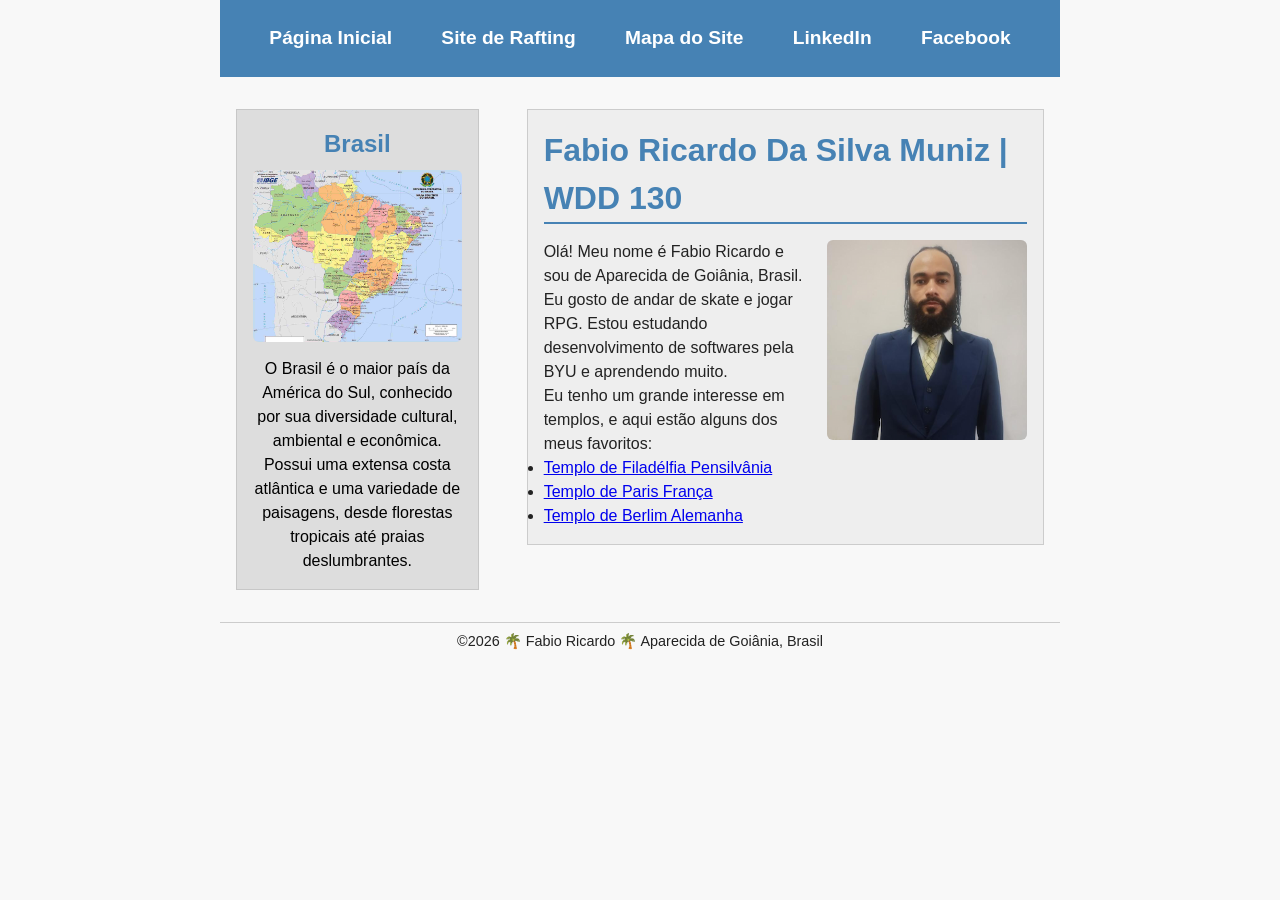
<file: index.html>
<!DOCTYPE html>
<html lang="pt-BR">
<head>
  <meta charset="utf-8">
  <meta name="viewport" content="width=device-width,initial-scale=1.0">
  <title>Fabio Ricardo | WDD 130</title>
  <meta name="description" content="Página inicial de Fabio Ricardo Da Silva Muniz para o curso WDD 130.">
  <meta name="author" content="Fabio Ricardo Da Silva Muniz">
  <link rel="stylesheet" href="estilos/estilos.css">
</head>

<body>
  <header>
    <nav>
      <a href="index.html">Página Inicial</a>
      <a href="site-rafting.html">Site de Rafting</a>
      <a href="mapa.html">Mapa do Site</a>
      <a href="https://linkedin.com" target="_blank">LinkedIn</a>
      <a href="https://facebook.com" target="_blank">Facebook</a>
    </nav>
  </header>

  <div class="grid">
    <aside class="caixa">
      <h2>Brasil</h2>
      <img src="imagens/brasil-geografico.jpg" alt="Mapa político do Brasil">
      <p>O Brasil é o maior país da América do Sul, conhecido por sua diversidade cultural, ambiental e econômica. Possui uma extensa costa atlântica e uma variedade de paisagens, desde florestas tropicais até praias deslumbrantes.</p>
    </aside>

    <main>
      <h1>Fabio Ricardo Da Silva Muniz | WDD 130</h1>
      <img src="imagens/perfil.png" alt="Fabio Ricardo" width="200">
      <p>Olá! Meu nome é Fabio Ricardo e sou de Aparecida de Goiânia, Brasil. Eu gosto de andar de skate e jogar RPG. Estou estudando desenvolvimento de softwares pela BYU e aprendendo muito.</p>
      <p>Eu tenho um grande interesse em templos, e aqui estão alguns dos meus favoritos:</p>
      <ul>
        <li><a href="https://www.churchofjesuschrist.org/temples/details/philadelphia-pennsylvania-temple" target="_blank">Templo de Filadélfia Pensilvânia</a></li>
        <li><a href="https://www.churchofjesuschrist.org/temples/details/paris-france-temple" target="_blank">Templo de Paris França</a></li>
        <li><a href="https://www.churchofjesuschrist.org/temples/details/lima-peru-los-olivos-temple" target="_blank">Templo de Berlim Alemanha</a></li>
      </ul>
    </main>
  </div>

  <footer>
    <p>©2026 🌴 Fabio Ricardo 🌴 Aparecida de Goiânia, Brasil</p>
  </footer>
</body>
</html>
</file>
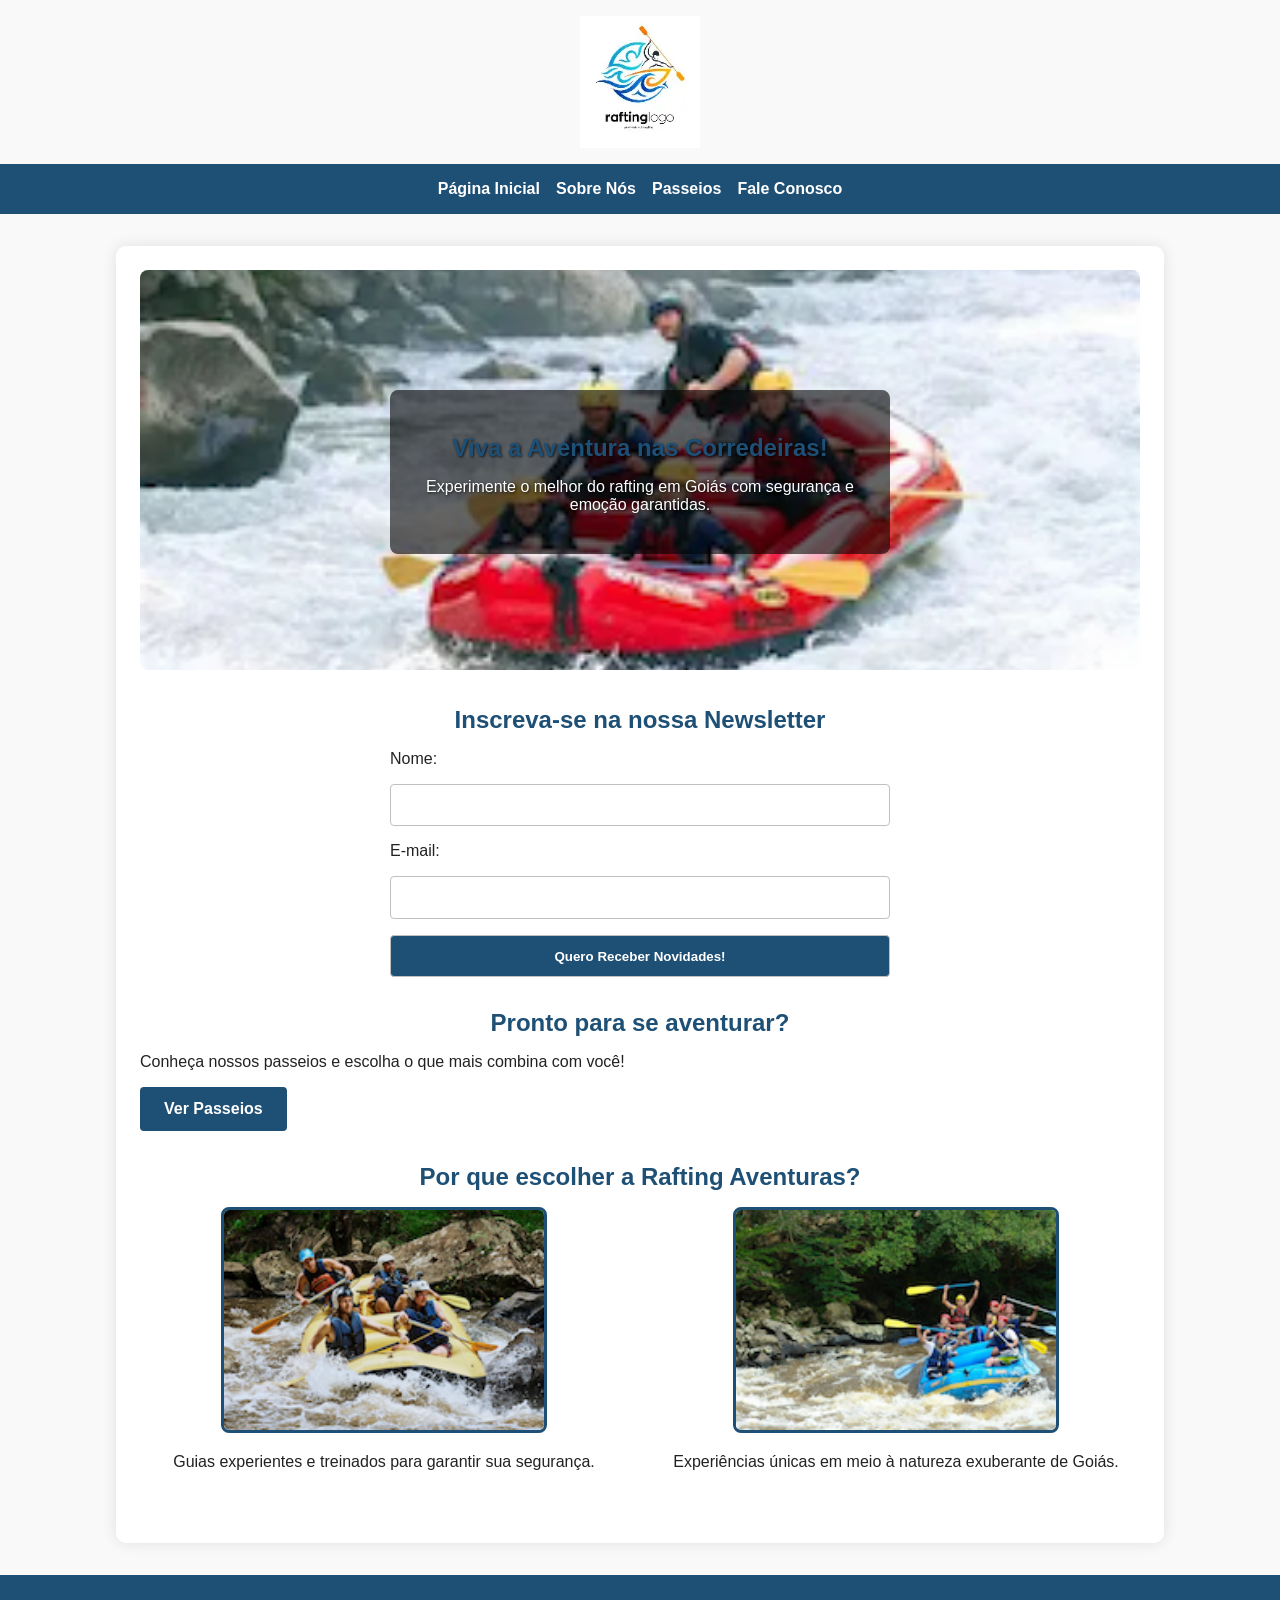
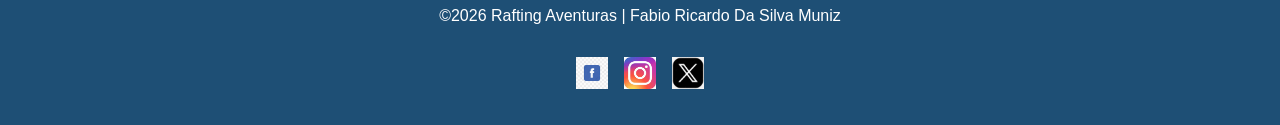
<file: wwr/index.html>
<!DOCTYPE html>
<html lang="pt-BR">
<head>
  <meta charset="utf-8">
  <meta name="viewport" content="width=device-width,initial-scale=1.0">
  <title>Página Inicial | Rafting Aventuras</title>
  <meta name="description" content="Descubra a emoção do rafting em corredeiras com a Rafting Aventuras. Reserve seu passeio e viva uma experiência inesquecível.">
  <meta name="author" content="Fabio Ricardo Da Silva Muniz">
  <link rel="stylesheet" href="estilos/rafting.css">
</head>

<body>
  <header>
    <img src="imagens/logo.png" alt="Logotipo da Rafting Aventuras" width="120">
    <nav aria-label="Navegação principal">
      <a href="index.html">Página Inicial</a>
      <a href="sobre.html">Sobre Nós</a>
      <a href="passeios.html">Passeios</a>
      <a href="contato.html">Fale Conosco</a>
    </nav>
  </header>

  <main>
    <section class="hero">
      <img src="imagens/hero-rafting.jpg" alt="Grupo praticando rafting em corredeiras" class="hero-img">
      <div class="hero-text">
        <h1>Viva a Aventura nas Corredeiras!</h1>
        <p>Experimente o melhor do rafting em Goiás com segurança e emoção garantidas.</p>
      </div>
    </section>

    <section class="newsletter">
      <h2>Inscreva-se na nossa Newsletter</h2>
      <form action="#" method="post">
        <label for="nome">Nome:</label>
        <input type="text" id="nome" name="nome" required>

        <label for="email">E-mail:</label>
        <input type="email" id="email" name="email" required>

        <button type="submit">Quero Receber Novidades!</button>
      </form>
    </section>

    <section class="chamada">
      <h2>Pronto para se aventurar?</h2>
      <p>Conheça nossos passeios e escolha o que mais combina com você!</p>
      <a href="passeios.html" class="botao-acao">Ver Passeios</a>
    </section>

    <section class="grade">
      <h2>Por que escolher a Rafting Aventuras?</h2>
      <div class="grid-container">
        <div class="grid-item">
          <img src="imagens/aventura1.jpg" alt="Equipe de rafting nas corredeiras">
          <p>Guias experientes e treinados para garantir sua segurança.</p>
        </div>
        <div class="grid-item">
          <img src="imagens/aventura2.jpg" alt="Grupo de rafting sorrindo após o passeio">
          <p>Experiências únicas em meio à natureza exuberante de Goiás.</p>
        </div>
      </div>
    </section>
  </main>

  <footer>
    <p>©2026 Rafting Aventuras | Fabio Ricardo Da Silva Muniz</p>
    <nav class="redes-sociais" aria-label="Redes sociais">
      <a href="https://facebook.com" target="_blank"><img src="imagens/facebook.png" alt="Facebook"></a>
      <a href="https://instagram.com" target="_blank"><img src="imagens/instagram.png" alt="Instagram"></a>
      <a href="https://twitter.com" target="_blank"><img src="imagens/twitter.png" alt="Twitter"></a>
    </nav>
  </footer>
</body>
</html>
</file>
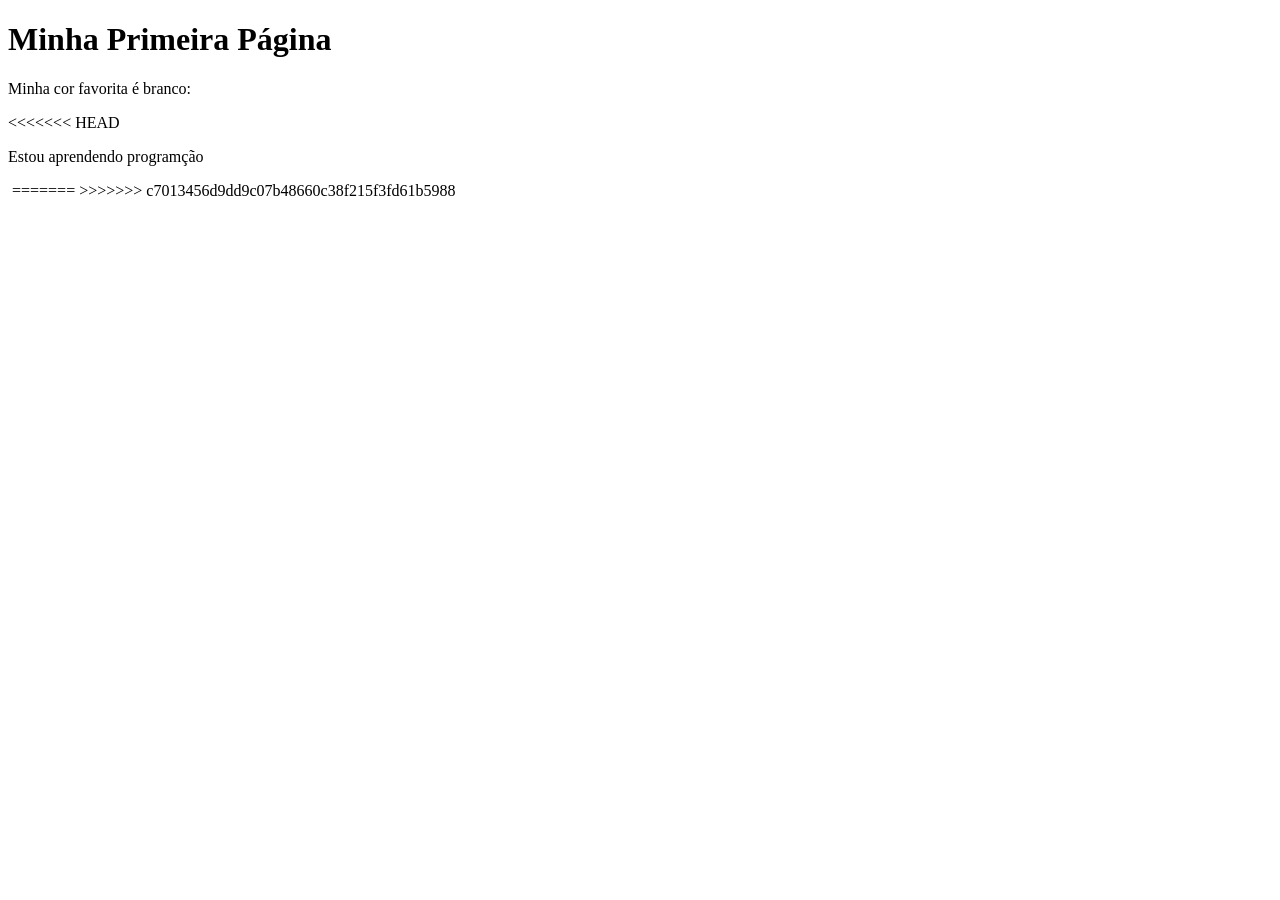
<file: semana01/primeira-pagina.html>
<!DOCTYPE html>
<html lang="pt-br">

<head>
    <meta charset="UTF-8">
    <meta name="viewport" content="width=device-width, initial-scale=1.0">
    <title>Minha Primeira Página</title>
</head>

<body>
    <h1>Minha Primeira Página</h1>
    <p>Minha cor favorita é branco: </p>
<<<<<<< HEAD
    <p>Estou aprendendo programção</p>
    <img </body>
=======
</body>
>>>>>>> c7013456d9dd9c07b48660c38f215f3fd61b5988

</html>
</file>
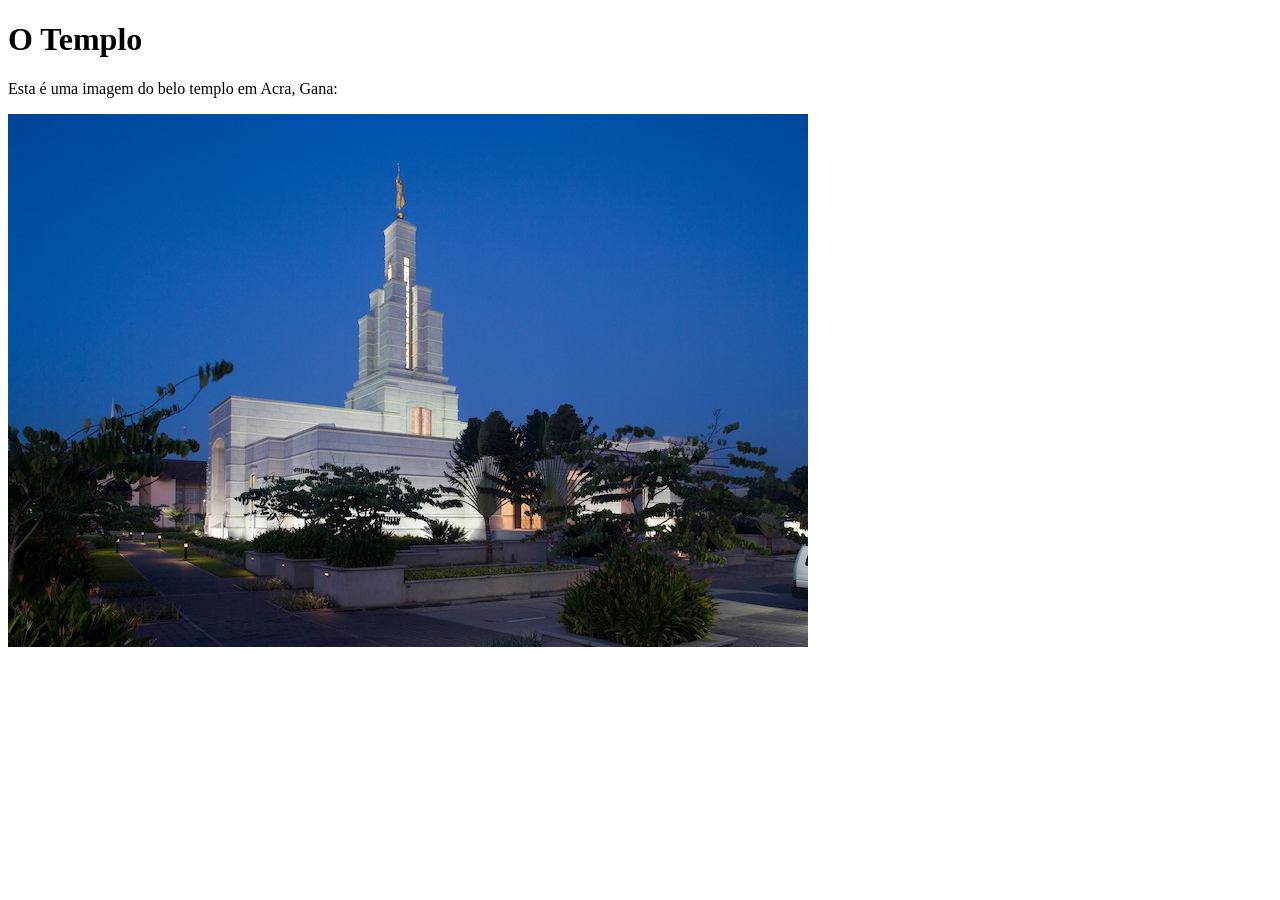
<file: semana01/solucao-imagens.html>
<!DOCTYPE html>
<html lang="pt-br">
<head>
    <meta charset="UTF-8">
    <meta name="viewport" content="width=device-width, initial-scale=1.0">
    <title>Imagem do Templo</title>
</head>
<body>
    <h1>O Templo</h1>
    <p>Esta é uma imagem do belo templo em Acra, Gana:</p>
    <img src="imagens/templo-pequeno.jpg" alt="Templo de Acra, Gana">

</body>
</html>
</file>
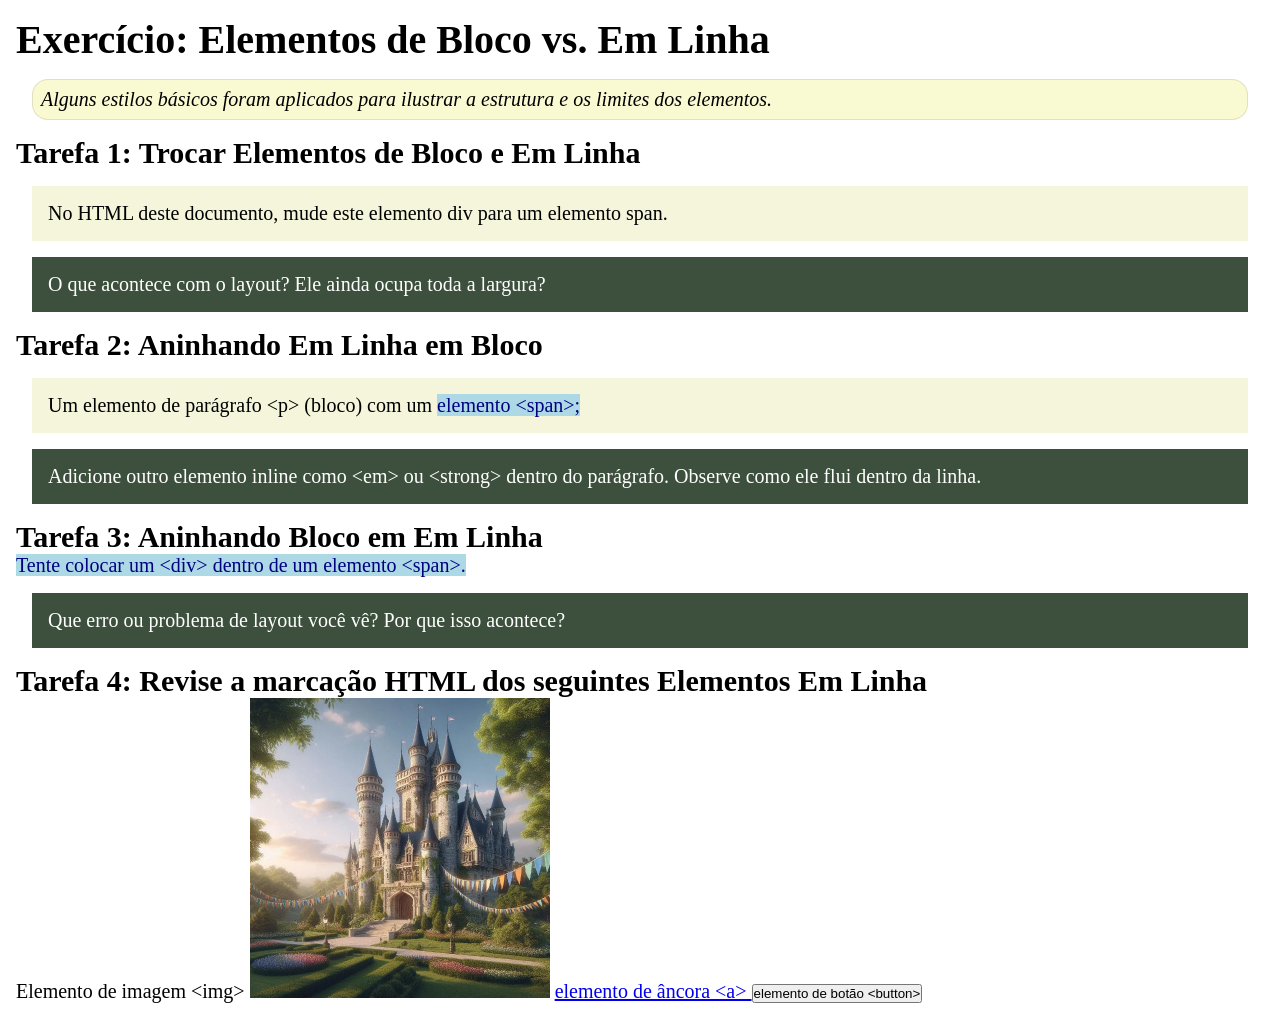
<file: semana02/bloco-vs-inline.html>
<!DOCTYPE html>
<html lang="pt-br">

<head>
    <meta charset="UTF-8">
    <meta name="viewport" content="width=device-width, initial-scale=1.0">
    <title>Exercício: Elementos de Bloco vs. Inline</title>
    <link rel="stylesheet" href="estilos/bloco-vs-inline.css">
</head>

<body>
    <main>
        <h1>Exercício: Elementos de Bloco vs. Em Linha</h1>
        <p class="note">Alguns estilos básicos foram aplicados para ilustrar a estrutura e os limites dos elementos.</p>

        <h2>Tarefa 1: Trocar Elementos de Bloco e Em Linha</h2>
        <div>No HTML deste documento, mude este elemento div para um elemento span.</div>

        <p class="question">O que acontece com o layout? Ele ainda ocupa toda a largura?</p>

        <h2>Tarefa 2: Aninhando Em Linha em Bloco</h2>
        <p>Um elemento de parágrafo &lt;p&gt; (bloco) com um <span>elemento &lt;span&gt;;</span></p>
        <p class="question">Adicione outro elemento inline como &lt;em&gt; ou &lt;strong&gt; dentro do parágrafo.
            Observe como ele flui dentro da linha.</p>

        <h2>Tarefa 3: Aninhando Bloco em Em Linha</h2>
        <span>Tente colocar um &lt;div&gt; dentro de um elemento &lt;span&gt;.</span>
        <p class="question">Que erro ou problema de layout você vê? Por que isso acontece?</p>


        <h2>Tarefa 4: Revise a marcação HTML dos seguintes Elementos Em Linha</h2>
        Elemento de imagem &lt;img&gt;
        <img src="imagens/castelo.webp" alt="imagem (imagens estão em linha)" width="300" height="300">
        <a href="https://churchofjesuschrist.org">elemento de âncora &lt;a&gt; </a>
        <button type="button">elemento de botão &lt;button&gt;</button>
    </main>
</body>

</html>
</file>
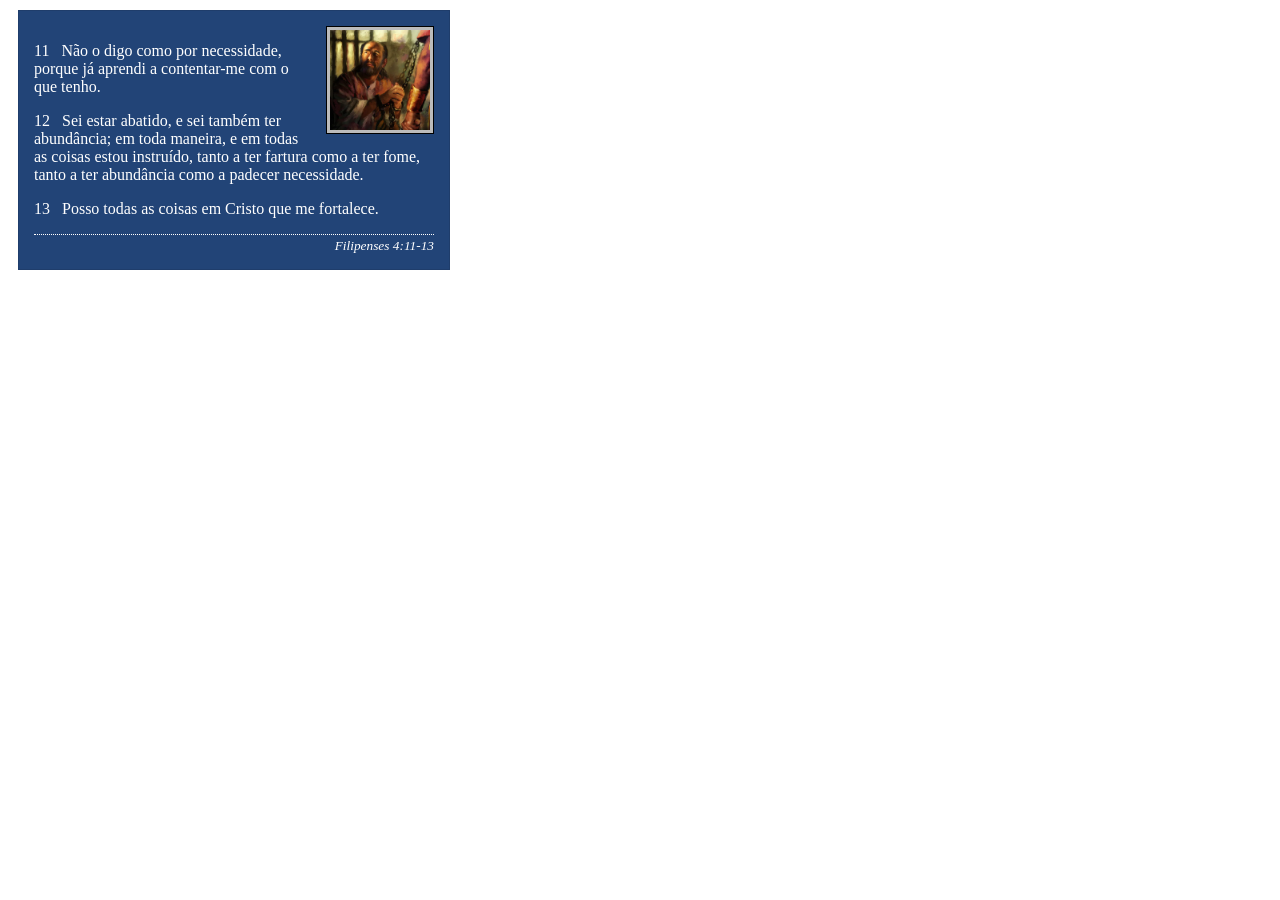
<file: semana02/box-model-solucao.html>
<!DOCTYPE html>
<html lang="pt-br">

<head>
    <meta charset="UTF-8">
    <meta name="viewport" content="width=device-width, initial-scale=1.0">
    <title>Atividade de Box Model</title>
    <link rel="stylesheet" href="estilos/box-model-solucao.css">
</head>

<body>
    <main>
        <div class="callout">
            <img src="imagens/apostolo-paulo-preso.webp" alt="Apóstolo Paulo - Preso em Roma" width="200" height="200">
            <blockquote>
                <p>11 &nbsp; Não o digo como por necessidade, porque já aprendi a contentar-me com o que tenho.</p>
                <p>12 &nbsp; Sei estar abatido, e sei também ter abundância; em toda maneira, e em todas as coisas estou
                    instruído, tanto a ter fartura como a ter fome, tanto a ter abundância como a padecer necessidade.
                </p>
                <p>13 &nbsp; Posso todas as coisas em Cristo que me fortalece.</p>
            </blockquote>
            <cite>Filipenses 4:11-13</cite>
        </div>
    </main>
</body>

</html>
</file>
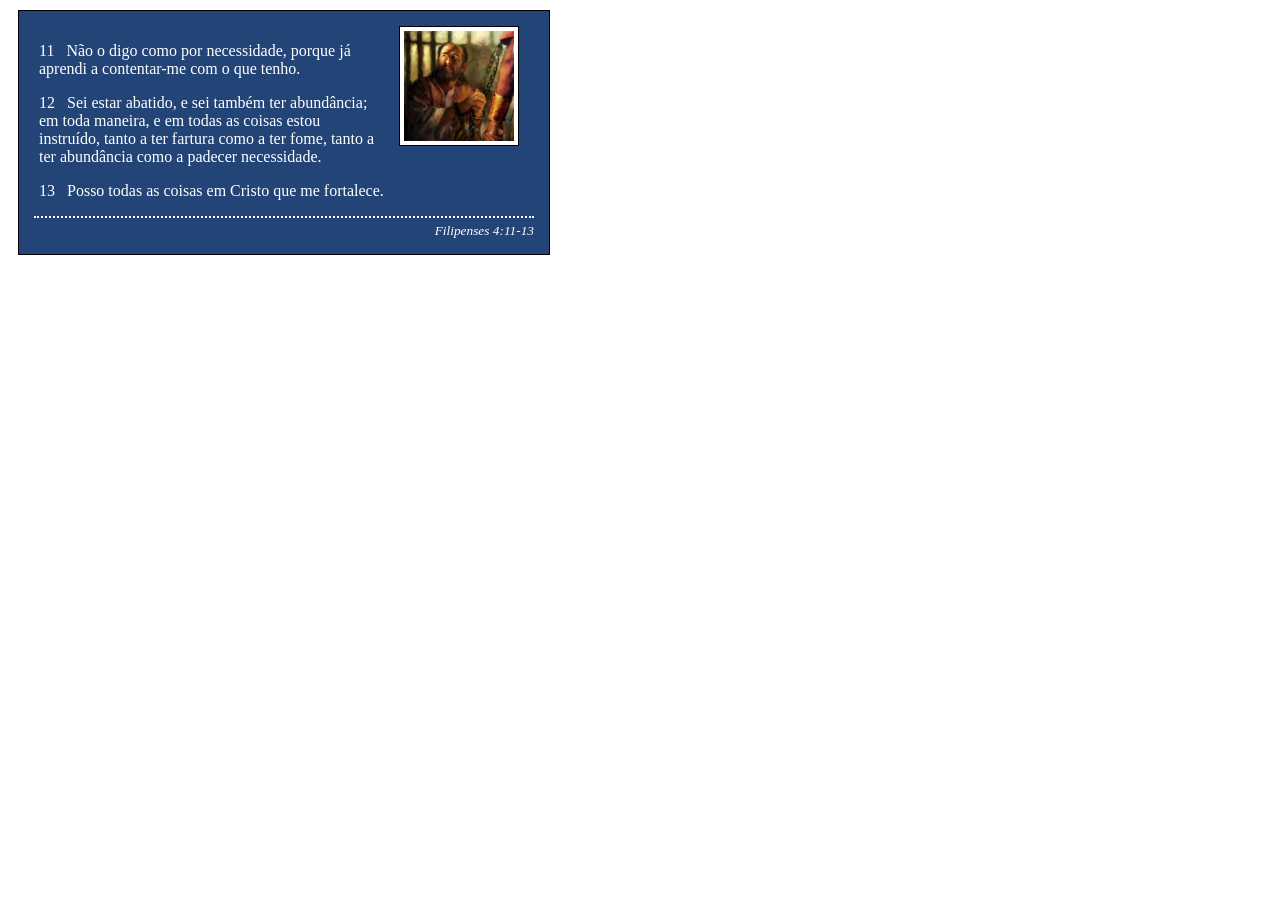
<file: semana02/box-model.html>
<!DOCTYPE html>
<html lang="pt-br">

<head>
    <meta charset="UTF-8">
    <meta name="viewport" content="width=device-width, initial-scale=1.0">
    <title>Atividade de Box Model</title>
    <link rel="stylesheet" href="estilos/box-model.css">
</head>

<body>
    <main>
        <div class="callout">
            <img src="imagens/apostolo-paulo-preso.webp" alt="Apóstolo Paulo - Preso em Roma" width="200" height="200">
            <blockquote>
                <p>11 &nbsp; Não o digo como por necessidade, porque já aprendi a contentar-me com o que tenho.</p>
                <p>12 &nbsp; Sei estar abatido, e sei também ter abundância; em toda maneira, e em todas as coisas estou
                    instruído, tanto a ter fartura como a ter fome, tanto a ter abundância como a padecer necessidade.
                </p>
                <p>13 &nbsp; Posso todas as coisas em Cristo que me fortalece.</p>
            </blockquote>
            <cite>Filipenses 4:11-13</cite>
        </div>
    </main>
</body>

</html>
</file>
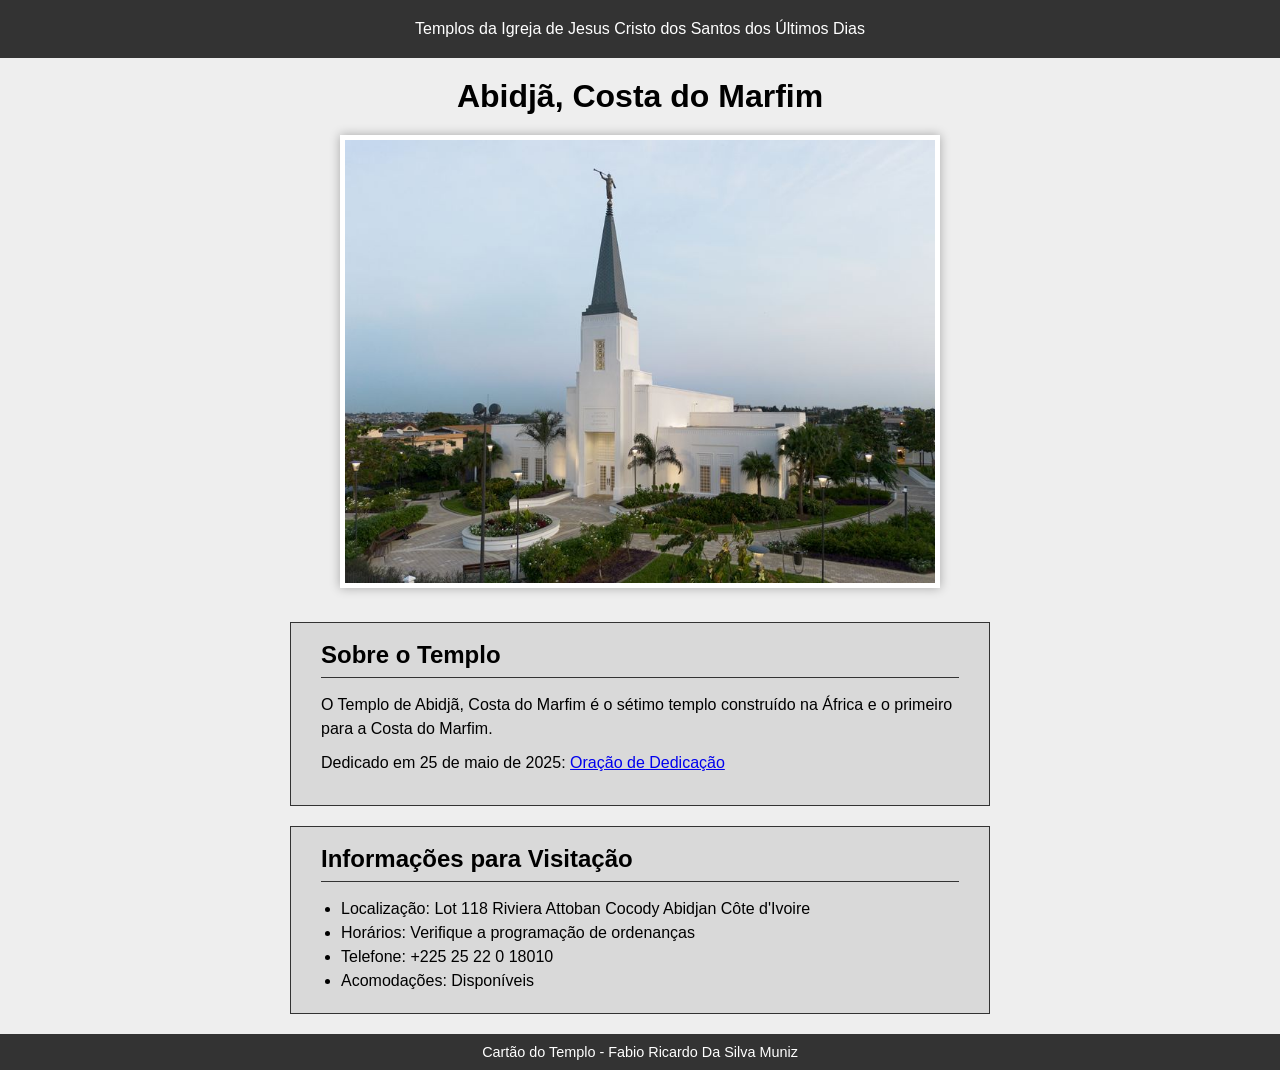
<file: semana02/templo.html>
<!DOCTYPE html>
<html lang="pt-br">

<head>
    <meta charset="UTF-8">
    <meta name="viewport" content="width=device-width, initial-scale=1.0">
    <title>Cartão do Templo - Abidjã, Costa do Marfim</title>
    <link rel="stylesheet" href="estilos/templo.css">
</head>

<body>
    <header>
        <p>Templos da Igreja de Jesus Cristo dos Santos dos Últimos Dias</p>
    </header>
    <main>
        <h1>Abidjã, Costa do Marfim</h1>
        <picture>
            <img src="imagens/abidja-costa-do-marfim.jpeg" alt="Templo de Abidjã, Costa do Marfim">
        </picture>
        <section>
            <h2>Sobre o Templo</h2>
            <p>O Templo de Abidjã, Costa do Marfim é o sétimo templo construído na África e o primeiro para a Costa do
                Marfim.</p>
            <p>Dedicado em 25 de maio de 2025: <a
                    href="https://www.churchofjesuschrist.org/temples/dedicatory-prayer/abidjan-ivory-coast-temple/2025-05-25?lang=eng"
                    target="_blank" rel="noopener noreferrer">Oração de Dedicação</a></p>
        </section>
        <section>
            <h2>Informações para Visitação</h2>
            <ul>
                <li>Localização: Lot 118 Riviera Attoban Cocody Abidjan Côte d'Ivoire</li>
                <li>Horários: Verifique a programação de ordenanças</li>
                <li>Telefone: +225 25 22 0 18010</li>
                <li>Acomodações: Disponíveis</li>
            </ul>
        </section>
    </main>
    <footer>
        <p>Cartão do Templo - Fabio Ricardo Da Silva Muniz</p>
    </footer>
</body>

</html>
</file>
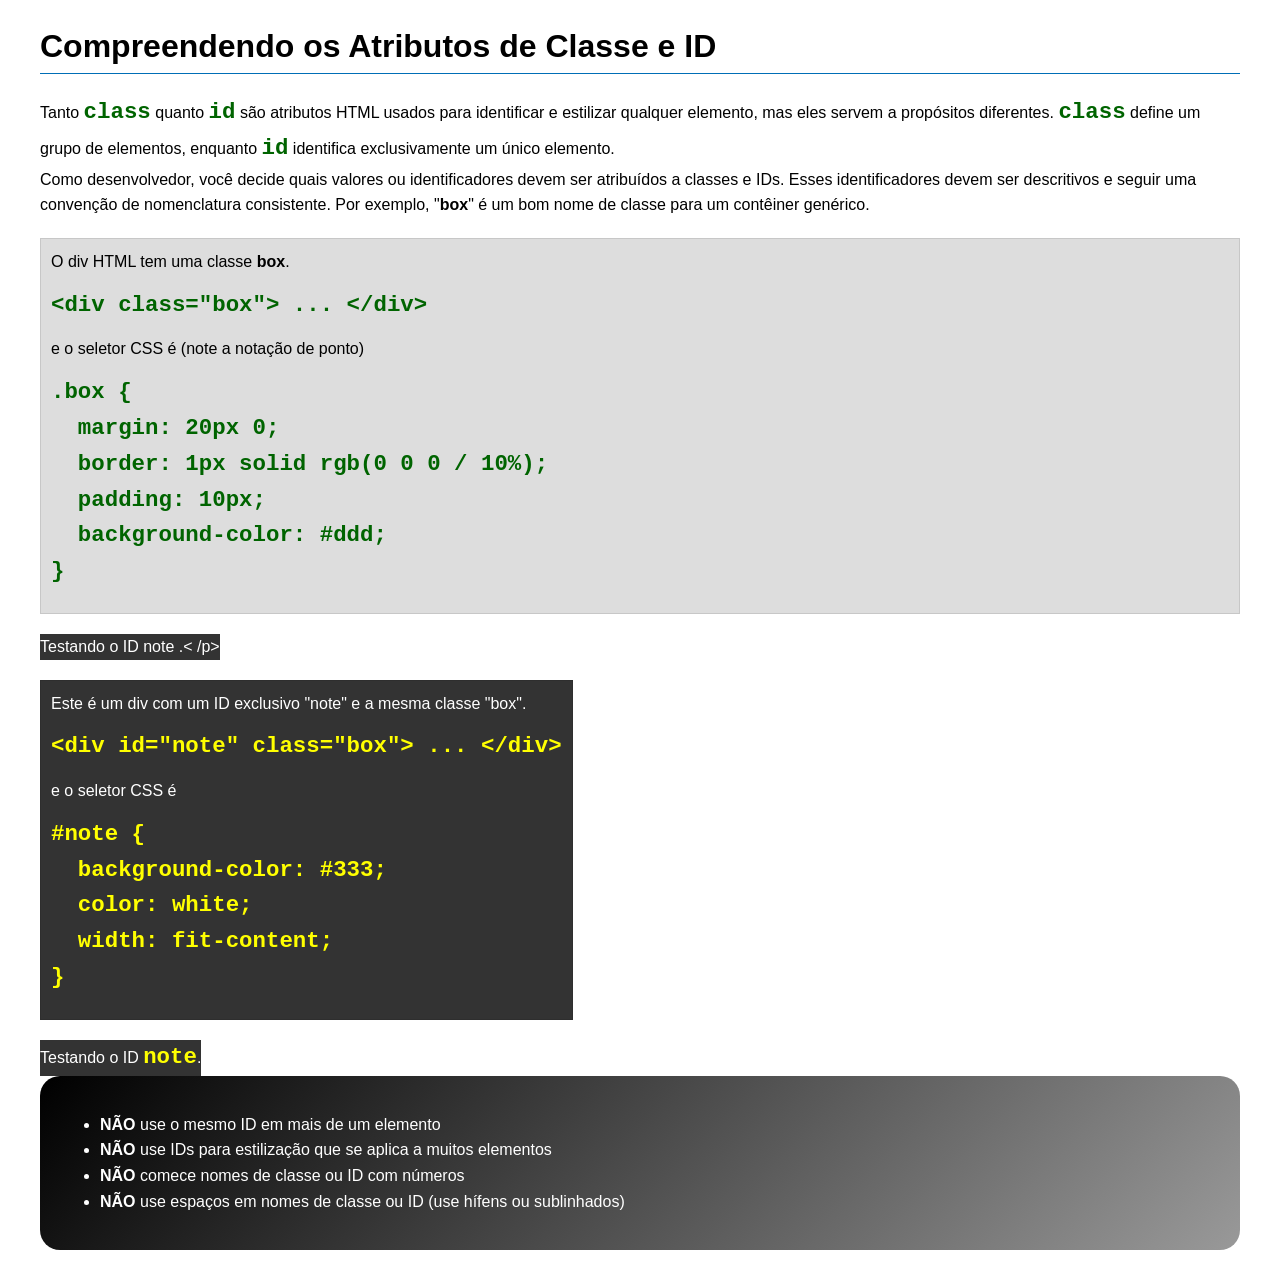
<file: semana03/classe-e-id.html>
<!DOCTYPE html>
<html lang="pt-br">

<head>
    <meta charset="UTF-8">
    <meta name="viewport" content="width=device-width, initial-scale=1.0">
    <title>Atributos de Classe vs ID</title>
    <link rel="stylesheet" href="estilos/classe-e-id.css">
</head>

<body>
    <h1>Compreendendo os Atributos de Classe e ID</h1>
    <p>Tanto <code>class</code> quanto <code>id</code> são atributos HTML usados para identificar e estilizar qualquer
        elemento, mas eles servem a propósitos diferentes. <code>class</code> define um grupo de elementos, enquanto
        <code>id</code> identifica exclusivamente um único elemento.
    </p>
    <p>Como desenvolvedor, você decide quais valores ou identificadores devem ser atribuídos a classes e IDs. Esses
        identificadores devem ser descritivos e seguir uma convenção de nomenclatura consistente. Por exemplo,
        "<strong>box</strong>" é um bom nome de classe para um contêiner genérico.</p>
    <div class="box">
        <p>O div HTML tem uma classe <strong>box</strong>.</p>
        <pre><code class="html">&lt;div class="box"&gt; ... &lt;/div&gt;</code></pre>
        e o seletor CSS é (note a notação de ponto)
        <pre><code class="css">.box {
  margin: 20px 0;
  border: 1px solid rgb(0 0 0 / 10%);
  padding: 10px;
  background-color: #ddd; 
}</code></pre>
    </div>
    <div id="note">
<p>Testando o ID note .< /p>
</div>
    <div id="note" class="box">
        <p>Este é um div com um ID exclusivo "note" e a mesma classe "box".</p>
        <pre><code class="html">&lt;div id="note" class="box"&gt; ... &lt;/div&gt;</code></pre>
        e o seletor CSS é
        <pre><code class="css">#note {
  background-color: #333;
  color: white;
  width: fit-content;
}</code></pre>
    </div>

    <div id="note">
        <p>Testando o ID <code>note</code>.</p>
    </div>

    <section id="melhor-pratica">
        <ul>
            <li><strong>NÃO</strong> use o mesmo ID em mais de um elemento</li>
            <li><strong>NÃO</strong> use IDs para estilização que se aplica a muitos elementos</li>
            <li><strong>NÃO</strong> comece nomes de classe ou ID com números</li>
            <li><strong>NÃO</strong> use espaços em nomes de classe ou ID (use hífens ou sublinhados)</li>
        </ul>
    </section>

    <br>

</body>

</html>
</file>
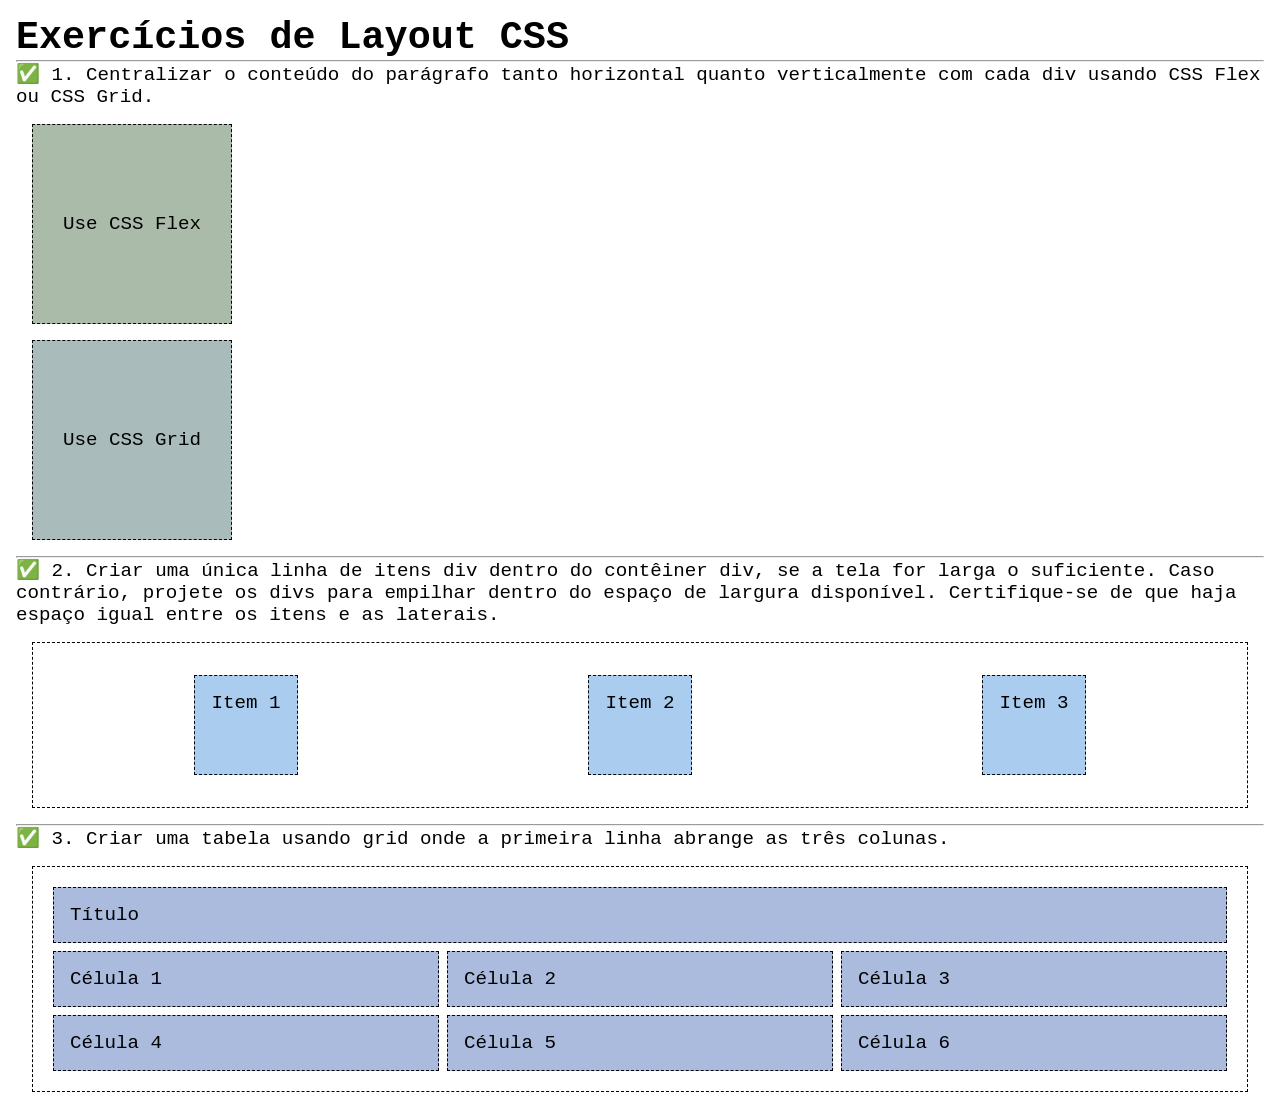
<file: semana04/exercicios-layout.html>
<!DOCTYPE html>
<html lang="pt-br">

<head>
    <meta charset="UTF-8">
    <meta name="viewport" content="width=device-width, initial-scale=1.0">
    <title>Exercícios de Layout CSS</title>
    <link rel="stylesheet" href="estilos/solucoes-dos-exercicios-de-layout.css">
</head>

<body>
    <main>
        <h1>Exercícios de Layout CSS</h1>
        <hr>
        <p>✅ 1. Centralizar o conteúdo do parágrafo tanto horizontal quanto verticalmente com cada div usando CSS Flex
            ou CSS Grid.</p>
        <div class="one flex">
            <p>Use CSS Flex</p>
        </div>
        <div class="one grid">
            <p>Use CSS Grid</p>
        </div>
        <hr>
        <p>✅ 2. Criar uma única linha de itens div dentro do contêiner div, se a tela for larga o suficiente. Caso
            contrário, projete os
            divs para empilhar dentro do espaço de largura disponível. Certifique-se de que haja espaço igual entre os
            itens e as laterais.</p>
        <div class="container2">
            <div class="dois">
                <p>Item 1</p>
            </div>
            <div class="dois">
                <p>Item 2</p>
            </div>
            <div class="dois">
                <p>Item 3</p>
            </div>
        </div>
        <hr>
        <p>✅ 3. Criar uma tabela usando grid onde a primeira linha abrange as três colunas. </p>
        <div class="container3">
            <div class="tres columns-3">
                <p>Título</p>
            </div>
            <div class="tres">
                <p>Célula 1</p>
            </div>
            <div class="tres">
                <p>Célula 2</p>
            </div>
            <div class="tres">
                <p>Célula 3</p>
            </div>
            <div class="tres">
                <p>Célula 4</p>
            </div>
            <div class="tres">
                <p>Célula 5</p>
            </div>
            <div class="tres">
                <p>Célula 6</p>
            </div>

        </div>
    </main>
</body>

</html>
</file>
<file: estilos/estilos.css>
/* Reset e variáveis */
* {
  margin: 0;
  padding: 0;
  box-sizing: border-box;
}

:root {
  --cor-principal: steelblue;
  --cor-texto: #222;
  --cor-fundo: #f8f8f8;
  --cor-caixa: #eee;
  --largura-maxima: 840px;
  --fonte-padrao: Arial, Helvetica, sans-serif;
}

/* Corpo */
body {
  font-family: var(--fonte-padrao);
  line-height: 1.5;
  color: var(--cor-texto);
  background-color: var(--cor-fundo);
}

/* Header, Footer e Grid centralizados */
header, footer, .grid {
  max-width: var(--largura-maxima);
  margin: 0 auto;
}

/* Navegação com Flexbox */
nav {
  background-color: var(--cor-principal);
  padding: 1rem;
  display: flex;
  justify-content: space-evenly;
  align-items: center;
}

nav a {
  display: block;
  padding: 0.5rem 1rem;
  text-decoration: none;
  font-size: 1.2rem;
  font-weight: 700;
  color: #fff;
}

nav a:hover {
  background-color: #1e5fa8;
  border-radius: 5px;
}

/* Layout em Grid */
.grid {
  display: grid;
  grid-template-columns: 1fr 2fr;
  gap: 1rem;
  align-items: start;
  margin-top: 1rem;
}

/* Aside */
aside {
  grid-column: 1/2;
  grid-row: 1/2;
  background-color: var(--cor-caixa);
  border: 1px solid #ccc;
  padding: 1rem;
  text-align: center;
}

aside h2 {
  color: var(--cor-principal);
  margin-bottom: 0.5rem;
}

aside img {
  width: 100%;
  height: auto;
  border-radius: 6px;
  margin-bottom: 0.5rem;
}

/* Main */
main {
  grid-column: 2/3;
  margin: 1rem;
  background-color: var(--cor-caixa);
  border: 1px solid #ccc;
  padding: 1rem;
}

main h1 {
  color: var(--cor-principal);
  border-bottom: 2px solid var(--cor-principal);
  margin-bottom: 1rem;
}

main img {
  float: right;
  margin-left: 1rem;
  border-radius: 6px;
}

/* Footer */
footer {
  text-align: center;
  margin-top: 1rem;
  padding: 0.5rem;
  border-top: 1px solid #ccc;
  font-size: 0.9rem;
  color: var(--cor-texto);
}

/* Caixa genérica */
.caixa {
  margin: 1rem;
  border: 1px solid rgb(0 0 0 / 10%);
  padding: 1rem;
  background-color: #ddd;
  color: #000;
}
</file>
<file: wwr/estilos/rafting.css>
/* ======== Paleta e estilo base ======== */
:root {
  --cor-principal: #1e4f75; /* azul escuro */
  --cor-secundaria: #c0c0c0; /* cinza claro */
  --cor-fundo: #ffffff;
}

body {
  font-family: Arial, Helvetica, sans-serif;
  background-color: #f9f9f9;
  color: #222;
  margin: 0;
  padding: 0;
}

/* ======== Cabeçalho e navegação ======== */
header,
footer {
  text-align: center;
}

header img {
  display: block;
  margin: 1rem auto;
}

nav {
  display: flex;
  justify-content: center;
  gap: 1rem;
  background-color: var(--cor-principal);
  padding: 1rem;
}

nav a {
  color: #ffffff;
  text-decoration: none;
  font-weight: bold;
  font-size: 1rem;
}

nav a:hover {
  text-decoration: underline;
}

/* ======== Estrutura principal ======== */
main {
  max-width: 1000px;
  margin: 2rem auto;
  padding: 1.5rem;
  background-color: var(--cor-fundo);
  border-radius: 10px;
  box-shadow: 0 0 15px rgba(0, 0, 0, 0.1);
}

section {
  margin-bottom: 2rem;
}

h1, h2, h3 {
  color: var(--cor-principal);
  text-align: center;
  margin-bottom: 1rem;
  font-weight: bold;
}

/* ======== Hero (Página Inicial) ======== */
.hero {
  position: relative;
  text-align: center;
  margin-bottom: 2rem;
  overflow: hidden;
}

.hero-img {
  width: 100%;
  height: 400px;
  object-fit: cover;
  border-radius: 8px;
}

.hero-text {
  position: absolute;
  top: 50%;
  left: 50%;
  transform: translate(-50%, -50%);
  color: #ffffff;
  background-color: rgba(0, 0, 0, 0.6);
  padding: 1.5rem 2rem;
  border-radius: 8px;
  z-index: 2;
  text-shadow: 1px 1px 3px rgba(0, 0, 0, 0.8);
  pointer-events: none;
}

/* ======== Newsletter ======== */
.newsletter form {
  display: flex;
  flex-direction: column;
  gap: 1rem;
  max-width: 500px;
  margin: 0 auto;
}

.newsletter input,
.newsletter button {
  padding: 0.8rem;
  border-radius: 4px;
  border: 1px solid var(--cor-secundaria);
}

.newsletter button {
  background-color: var(--cor-principal);
  color: #fff;
  font-weight: bold;
  cursor: pointer;
}

.newsletter button:hover {
  background-color: #163b5a;
}

/* ======== Botão de ação ======== */
.botao-acao {
  display: inline-block;
  background-color: var(--cor-principal);
  color: #fff;
  padding: 0.8rem 1.5rem;
  border-radius: 4px;
  text-decoration: none;
  font-weight: bold;
}

.botao-acao:hover {
  background-color: #163b5a;
}

/* ======== Grade de conteúdo (Página Inicial e Passeios) ======== */
.grid-container {
  display: grid;
  grid-template-columns: repeat(auto-fit, minmax(280px, 1fr));
  gap: 1.5rem;
  justify-items: center;
}

.grid-item {
  text-align: center;
}

.grid-item img {
  width: 100%;
  max-width: 320px;
  height: 220px;
  object-fit: cover;
  border-radius: 8px;
  border: 3px solid var(--cor-principal);
}

/* ======== Passeios ======== */
.passeios {
  text-align: center;
}

.passeios img {
  display: block;
  margin: 1rem auto;
  max-width: 700px;
  width: 100%;
  height: auto;
  border-radius: 8px;
  border: 3px solid var(--cor-principal);
}

.passeios table {
  width: 100%;
  border-collapse: collapse;
  margin-top: 1rem;
}

.passeios th, .passeios td {
  border: 1px solid var(--cor-secundaria);
  padding: 0.8rem;
  text-align: center;
}

.passeios th {
  background-color: var(--cor-principal);
  color: #fff;
}

.passeios tr:nth-child(even) {
  background-color: #f2f2f2;
}

/* ======== Fale Conosco ======== */
.empresa {
  text-align: center;
  margin-bottom: 2rem;
}

.empresa p {
  line-height: 1.6;
}

.mapa-container {
  display: flex;
  justify-content: center;
}

.mapa-container iframe {
  width: 100%;
  max-width: 700px;
  height: 350px;
  border: none;
  border-radius: 8px;
}

.formulario form {
  display: flex;
  flex-direction: column;
  gap: 1rem;
  max-width: 600px;
  margin: 0 auto;
}

.formulario label {
  font-weight: bold;
}

.formulario input[type="text"],
.formulario input[type="email"],
.formulario textarea {
  width: 100%;
  padding: 0.8rem;
  border: 1px solid var(--cor-secundaria);
  border-radius: 4px;
}

.formulario textarea {
  resize: vertical;
}

.formulario fieldset {
  border: 1px solid var(--cor-secundaria);
  border-radius: 6px;
  padding: 1rem;
}

.formulario legend {
  font-weight: bold;
  color: var(--cor-principal);
}

.formulario button {
  background-color: var(--cor-principal);
  color: #ffffff;
  border: none;
  padding: 1rem;
  border-radius: 4px;
  font-size: 1rem;
  cursor: pointer;
  font-weight: bold;
}

.formulario button:hover {
  background-color: #163b5a;
}

/* ======== Equipe (Fale Conosco e Sobre Nós) ======== */
.galeria-funcionarios {
  display: flex;
  justify-content: center;
  flex-wrap: wrap;
  gap: 2rem;
  margin-top: 1.5rem;
}

.galeria-funcionarios figure {
  text-align: center;
  width: 200px;
}

.galeria-funcionarios img {
  width: 180px;
  height: 180px;
  object-fit: cover;
  border-radius: 50%;
  border: 3px solid var(--cor-principal);
  box-shadow: 0 0 8px rgba(0, 0, 0, 0.2);
}

.galeria-funcionarios figcaption {
  margin-top: 0.5rem;
  font-weight: bold;
  color: #333;
}

/* ======== Rodapé ======== */
footer {
  background-color: var(--cor-principal);
  color: #ffffff;
  padding: 1rem;
}

footer nav.redes-sociais {
  display: flex;
  justify-content: center;
  gap: 1rem;
  margin-top: 0.5rem;
}

footer nav.redes-sociais img {
  width: 32px;
  height: 32px;
}

/* ======== Responsividade ======== */
@media (max-width: 600px) {
  nav {
    flex-direction: column;
    gap: 0.5rem;
  }

  .hero-img {
    height: 250px;
  }

  .hero-text {
    font-size: 0.9rem;
    padding: 0.8rem 1rem;
  }

  .mapa-container iframe {
    height: 250px;
  }

  .galeria-funcionarios {
    flex-direction: column;
    align-items: center;
  }

  .grid-item img,
  .passeios img {
    max-width: 100%;
    height: auto;
  }
}
</file>
<file: semana02/estilos/bloco-vs-inline.css>
* {
    margin: 0;
    padding: 0;
}

body {
    font-size: 20px;
    margin: 1rem;
}

p,
div {
    background-color: beige;
    margin: 1rem;
    padding: 1rem;
}

span {
    color: navy;
    background-color: lightblue;
}

code {
    margin: 0;
    padding: 0;
    color: green;
    font-size: 1.2rem;
}

.note {
    font-style: italic;
    background-color: lightgoldenrodyellow;
    border-radius: 1rem;
    border: 1px solid rgb(0 0 0 / 10%);
    margin: 1rem;
    padding: .5rem;
}

.question {
    background-color: #3d503d;
    color: #fff;
}
</file>
<file: semana02/estilos/box-model-solucao.css>
.callout {
    max-width: 400px;
    margin: 10px;
    border: 1px solid rgba(0, 0, 0, .1);
    padding: 15px;
    background-color: #247;
    color: #fff;
}

.callout img {
    float: right;
    margin: 0 0 10px 15px;
    border: 1px solid #000;
    padding: 3px;
    background-color: #bbb;
    width: 100px;
    height: auto;

}

blockquote {
    margin: 0;
}

cite {
    display: block;
    border-top: 1px dotted #fff;
    padding-top: 3px;
    text-align: right;
    font-size: smaller;
}
</file>
<file: semana02/estilos/box-model.css>
.callout {
    max-width: 500px;
    margin: 10px;
    border: 1px solid #000;
    padding: 15px;
    background-color: #247;
    color: #fff;
}

.callout img {
    float: right;
    margin: 0 15px 15px;
    border: 1px solid #000;
    padding: 4px;
    background-color: #fff;
    width: 110px;
    height: auto;
}

blockquote {
    margin: 5px;
}

cite {
    display: block;
    border-top: 2px dotted #fff;
    padding-top: 5px;
    text-align: right;
    font-size: smaller;
}
</file>
<file: semana02/estilos/templo.css>
/* Reset básico */
* {
    margin: 0;
    padding: 0;
    box-sizing: border-box;
}

/* Corpo da página */
body {
    font-family: Arial, Helvetica, sans-serif;
    background-color: #eee;
}

/* Cabeçalho e rodapé */
header, footer {
    background-color: #333;
    color: #fff;
    text-align: center;
    padding: 20px;
}

/* Título principal */
h1 {
    text-align: center;
    margin: 20px 0;
}

/* Container principal */
main {
    width: 700px;
    margin: 0 auto;
}

/* Imagem do templo */
picture {
    display: block;
    text-align: center;
    margin-bottom: 30px;
}

img {
    width: 100%;
    max-width: 600px;
    height: auto;
    border: 5px solid #fff;
    box-shadow: 0 0 10px rgba(0,0,0,0.3);
}

/* Seções */
section {
    background-color: #d9d9d9;
    margin: 20px 0;
    padding: 20px 30px;
    line-height: 1.5rem;
    border: 1px solid #333;
}

/* Títulos das seções */
section h2 {
    margin-bottom: 15px;
    border-bottom: 1px solid #333;
    padding-bottom: 10px;
}

/* Parágrafos e listas */
section p {
    margin-bottom: 10px;
}

section ul {
    margin-left: 20px;
}

/* Rodapé */
footer {
    font-size: 0.9rem;
    padding: 10px;
}
</file>
<file: semana03/estilos/classe-e-id.css>
body {
    font-family: Arial, sans-serif;
    line-height: 1.6;
    margin: 0;
    padding: 0 40px;
}

h1 {
    border-bottom: 1px solid rgb(0 110 182);
    padding-bottom: 0;
}



p {
    margin: 0;
}

code {
    color: darkgreen;
    font-weight: 700;
    font-size: 1.4rem;
}

/* Class exemplos - podem ser reutilizados */

.box {
    margin: 20px 0;
    border: 1px solid rgb(0 0 0 / 10%);
    padding: 10px;
    background-color: #ddd; /* essa é a abreviação para #dddddd */
}

.highlight {
    background-color: #efefaa;
    border-radius: 25px;
    padding: 25px;
}

/* ID exemplos - devem ser únicos */

#note {
    background-color: #333;
    color: white;
    width: fit-content;
}

#note code {
    color: yellow;
}

#melhor-pratica {
    background: linear-gradient(135deg, #000 0%, #999 100%);
    color: white;
    border-radius: 20px;
    padding: 20px
}
</file>
<file: semana04/estilos/solucoes-dos-exercicios-de-layout.css>
* {
    margin: 0;
    padding: 0;
    box-sizing: border-box;
}

body {
    margin: 1rem;
    font-family: monospace;
    font-size: 1.2rem;
}

div {
    margin: 1rem;
    border: 1px dashed;
    padding: 1rem;
}

.one {
    width: 200px;
    height: 200px;
}

.flex {
    background-color: #aba;
    display: flex;
    justify-content: center;
    align-items: center;
}

.grid {
    background-color: #abb;
    display: grid;
    place-items: center;
}

.container2 {
    display: flex;
    flex-wrap: wrap;
    justify-content: space-around;
}

.dois {
    background-color: #ace;
    height: 100px;
}

.container3 {
    display: grid;
    grid-template-columns: repeat(3, 1fr);
}

.columns-3 {
    grid-column: span 3;}

.tres {
    margin: .25rem;
    background-color: #abd;
}
</file>
